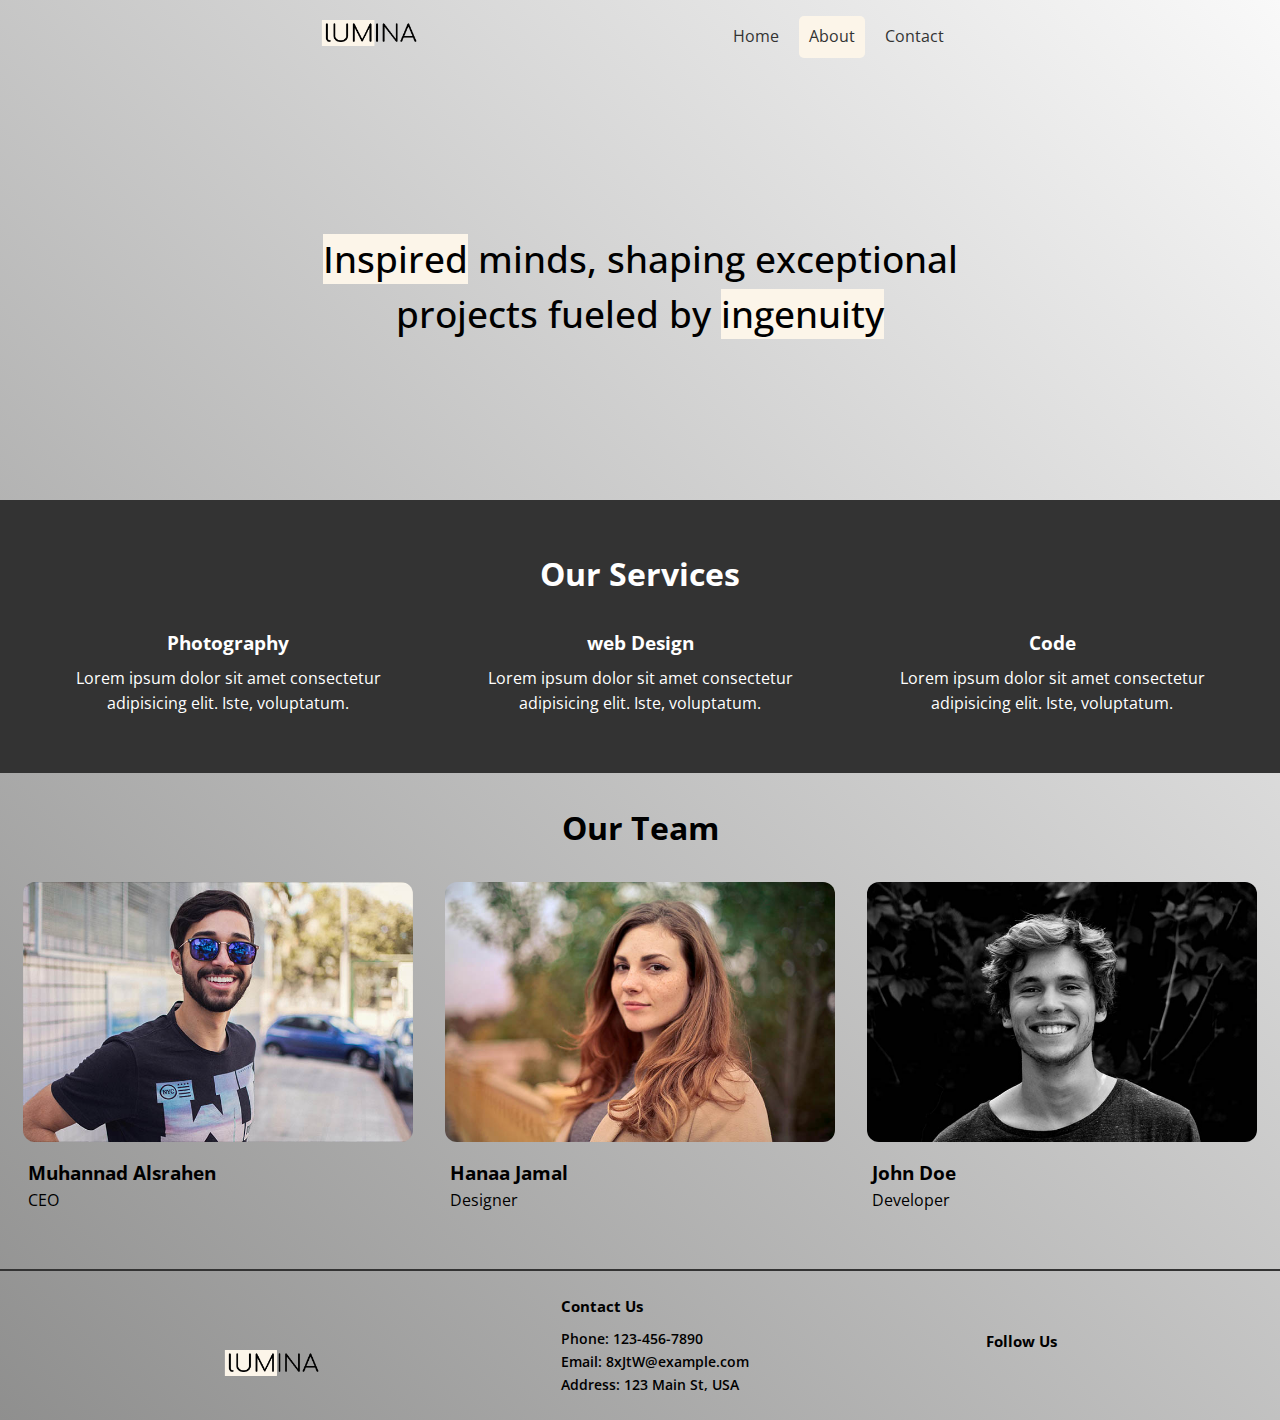
<file: about.html>
<!DOCTYPE html>
<html lang="en">

<head>
  <meta charset="UTF-8" />
  <meta name="viewport" content="width=device-width, initial-scale=1.0" />
  <link rel="stylesheet" href="https://cdnjs.cloudflare.com/ajax/libs/font-awesome/6.5.2/css/all.min.css"
    integrity="sha512-SnH5WK+bZxgPHs44uWIX+LLJAJ9/2PkPKZ5QiAj6Ta86w+fsb2TkcmfRyVX3pBnMFcV7oQPJkl9QevSCWr3W6A=="
    crossorigin="anonymous" referrerpolicy="no-referrer" />
  <link rel="preconnect" href="https://fonts.googleapis.com" />
  <link rel="preconnect" href="https://fonts.gstatic.com" crossorigin />
  <link href="https://fonts.googleapis.com/css2?family=Open+Sans:ital,wght@0,300..800;1,300..800&display=swap"
    rel="stylesheet" />
  <link rel="stylesheet" href="css/styles.css" />
  <link rel="icon" href="images/favicon.ico" />
  <title>About Lumina Creative</title>
</head>

<body>
  <header class="header">
    <nav class="nav">
      <div class="logo">
        <a href="/index.html"><img src="/images/logo.png" alt="">
        </a>
      </div>
      <ul class="nav-links">
        <a href="/index.html">
          <li>Home</li>
        </a>
        <a href="/about.html">
          <li class="active">About</li>
        </a>
        <a href="/contact.html">
          <li>Contact</li>
        </a>
      </ul>
    </nav>
  </header>

  <main class="main">
    <section class="main-content">
      <h1>
        <span class="primary-color">Inspired</span> minds, shaping exceptional
      </h1>
      <h1>projects fueled by <span class="primary-color">ingenuity</span>
      </h1>
    </section>

    <section class="services">
      <div class="services-container">

        <h1>Our Services</h1>
        <div class="services-flex">

          <div class="services-item">
            <i class="fas fa-photo-film fa-2x"></i>
            <h3>Photography</h3>
            <p>
              Lorem ipsum dolor sit amet consectetur adipisicing elit. Iste,
              voluptatum.
            </p>
          </div>
          <div class="services-item">
            <i class="fa-brands fa-webflow fa-2x"></i>
            <h3>web Design</h3>
            <p>
              Lorem ipsum dolor sit amet consectetur adipisicing elit. Iste,
              voluptatum.
            </p>
          </div>
          <div class="services-item">
            <i class="fas fa-code fa-2x"></i>
            <h3>Code</h3>
            <p>
              Lorem ipsum dolor sit amet consectetur adipisicing elit. Iste,
              voluptatum.
            </p>
          </div>
        </div>
      </div>
    </section>
    <section class="our-team">
      <h1>Our Team</h1>
      <div class="team">
        <div class="team-member">
          <img src="/images/team1.jpg" alt="">
          <h3>Muhannad Alsrahen</h3>
          <p>CEO</p>
        </div>
        <div class="team-member">
          <img src="/images/team2.jpg" alt="">
          <h3>Hanaa Jamal</h3>
          <p>Designer</p>
        </div>
        <div class="team-member">
          <img src="/images/team3.jpg" alt="">
          <h3>John Doe</h3>
          <p>Developer</p>
        </div>
      </div>
    </section>
  </main>
  <hr>

  <footer class="footer">
    <div class="logo">
      <img src="/images/logo.png" alt="">
    </div>
    <div class="contacts">
      <h3>Contact Us</h3>
      <ul>
        <li>Phone: 123-456-7890</li>
        <li>Email: 8xJtW@example.com</li>
        <li>Address: 123 Main St, USA</li>
      </ul>
    </div>
    <div class="social">
      <h3>Follow Us</h3>
      <ul>
        <li><a href=""><i class="fa-brands fa-facebook fa-2x"></i></a></li>
        <li><a href="#"><i class="fa-brands fa-twitter fa-2x"></i></a></li>
        <li><a href="#"><i class="fa-brands fa-instagram fa-2x"></i></a></li>
        <li><a href="#"><i class="fa-brands fa-linkedin fa-2x"></i></a></li>
        <li><a href="#"><i class="fa-brands fa-youtube fa-2x"></i></a></li>
      </ul>
    </div>
  </footer>
</body>

</html>
</file>
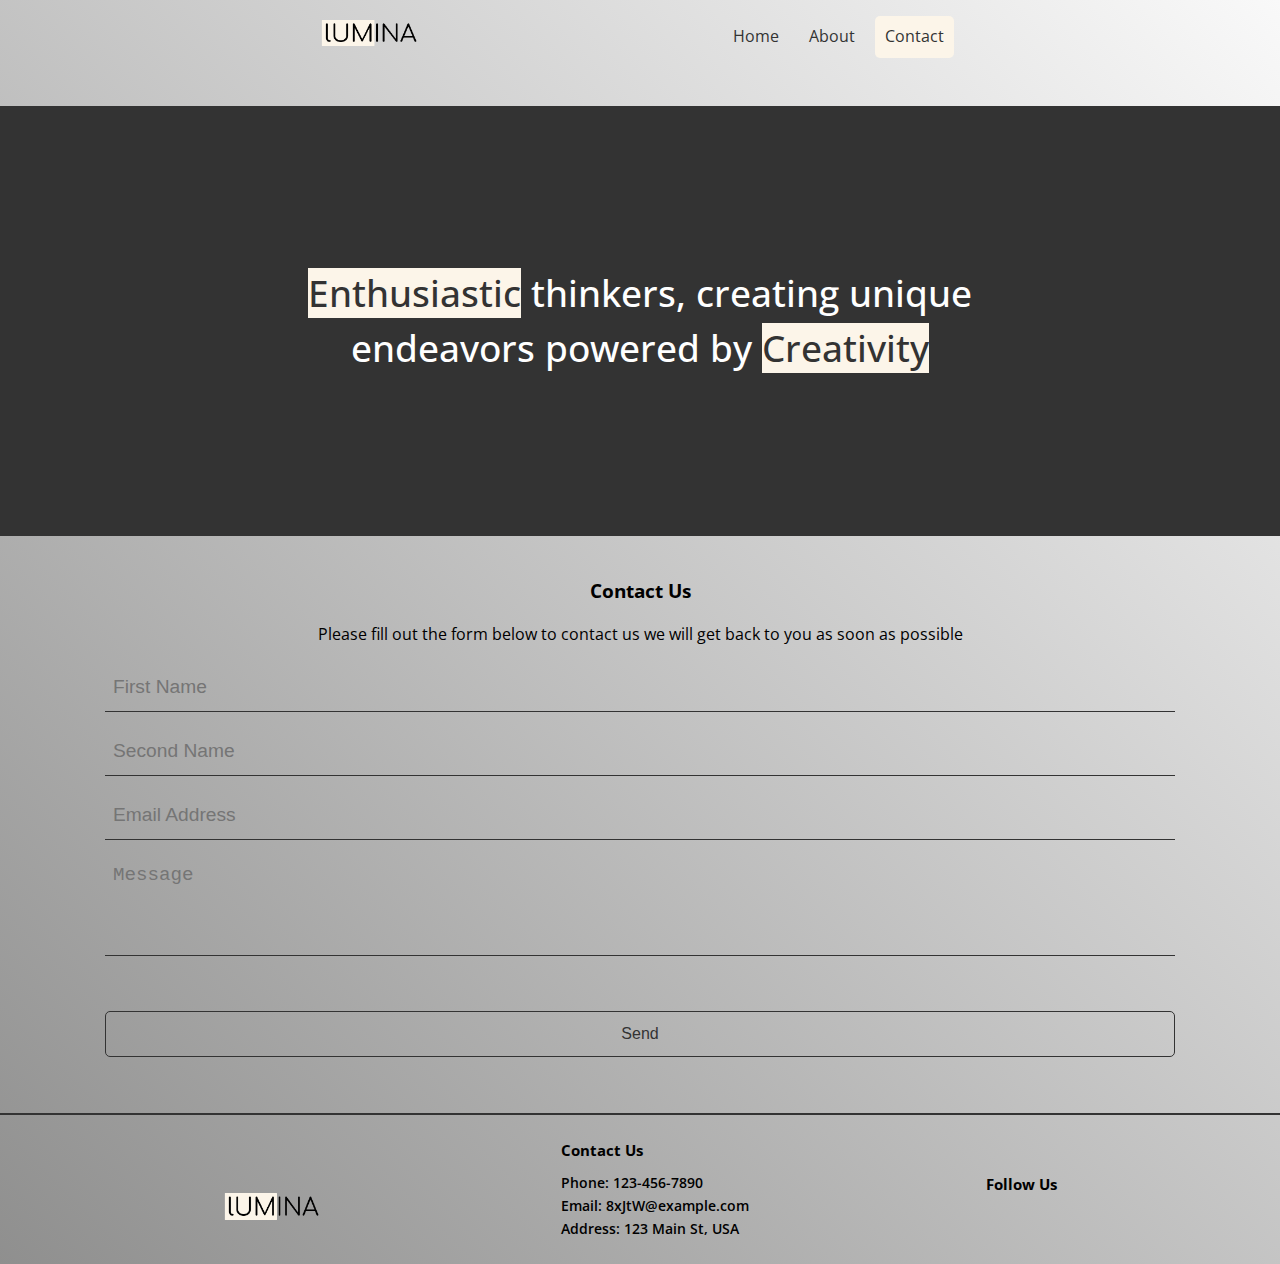
<file: contact.html>
<!DOCTYPE html>
<html lang="en">

<head>
  <meta charset="UTF-8" />
  <meta name="viewport" content="width=device-width, initial-scale=1.0" />
  <link rel="stylesheet" href="https://cdnjs.cloudflare.com/ajax/libs/font-awesome/6.5.2/css/all.min.css"
    integrity="sha512-SnH5WK+bZxgPHs44uWIX+LLJAJ9/2PkPKZ5QiAj6Ta86w+fsb2TkcmfRyVX3pBnMFcV7oQPJkl9QevSCWr3W6A=="
    crossorigin="anonymous" referrerpolicy="no-referrer" />
  <link rel="preconnect" href="https://fonts.googleapis.com" />
  <link rel="preconnect" href="https://fonts.gstatic.com" crossorigin />
  <link href="https://fonts.googleapis.com/css2?family=Open+Sans:ital,wght@0,300..800;1,300..800&display=swap"
    rel="stylesheet" />
  <link rel="stylesheet" href="css/styles.css" />
  <link rel="icon" href="images/favicon.ico" />
  <title>Contact Lumina Creative</title>
</head>

<body>
  <header class="header">
    <nav class="nav">
      <div class="logo">
        <a href="/index.html"><img src="/images/logo.png" alt="">
        </a>
      </div>
      <ul class="nav-links">
        <a href="/index.html">
          <li>Home</li>
        </a>
        <a href="/about.html">
          <li>About</li>
        </a>
        <a href="/contact.html">
          <li class="active">Contact</li>
        </a>
      </ul>
    </nav>
  </header>

  <main class="main">
    <section class="main-content contact dark-color">
      <h1>
        <span class="primary-color">Enthusiastic</span> thinkers, creating unique
      </h1>
      <h1>endeavors powered by <span class="primary-color">Creativity</span>
      </h1>
    </section>

    <section class="form">
      <form name="contact" netlify>
        <h3>Contact Us</h3>
        <p>Please fill out the form below to contact us we will get back to you as soon as possible</p>
        <div class="form-group">
          <input type="text" id="f-name" name="f-name" placeholder="First Name">
        </div>

        <div class="form-group">
          <input type="text" id="l-name" name="l-name" placeholder="Second Name">
        </div>

        <div class="form-group">
          <input type="email" id="email" name="email" placeholder="Email Address">
        </div>

        <div class="form-group">
          <textarea id="message" name="message" placeholder="Message"></textarea>
        </div>

        <div class="form-group">
          <button type="submit" class="btn">Send</button>
        </div>
      </form>
    </section>
    <hr>
  </main>

  <footer class="footer">
    <div class="logo">
      <img src="/images/logo.png" alt="">
    </div>
    <div class="contacts">
      <h3>Contact Us</h3>
      <ul>
        <li>Phone: 123-456-7890</li>
        <li>Email: 8xJtW@example.com</li>
        <li>Address: 123 Main St, USA</li>
      </ul>
    </div>
    <div class="social">
      <h3>Follow Us</h3>
      <ul>
        <li><a href=""><i class="fa-brands fa-facebook fa-2x"></i></a></li>
        <li><a href="#"><i class="fa-brands fa-twitter fa-2x"></i></a></li>
        <li><a href="#"><i class="fa-brands fa-instagram fa-2x"></i></a></li>
        <li><a href="#"><i class="fa-brands fa-linkedin fa-2x"></i></a></li>
        <li><a href="#"><i class="fa-brands fa-youtube fa-2x"></i></a></li>
      </ul>
    </div>
  </footer>
</body>

</html>
</file>
<file: css/styles.css>
/*! Reset */

* {
  margin: 0;
  padding: 0;
  box-sizing: border-box;
}

:root {
  --primary-color: #fcf5e9;
  --dark-color: #333;
  --container-normal: 1100px;
  --container-wide: 1400px;
  --container-narrow: 900px;
}

body {
  font-family: 'Open Sans', sans-serif;
  line-height: 1.6;
  background-image: linear-gradient(45deg, #565655a9, #f3f3f380);
}

a {
  text-decoration: none;
  color: #333;
}

ul {
  list-style: none;
}

img {
  max-width: 100%;
}

.logo {
  width: 100px
}

/*! Utilities */

.primary-color {
  background-color: var(--primary-color);
}

.dark-color {
  background-color: var(--dark-color);
}

hr {
  border: 1px solid var(--dark-color);
  margin-bottom: 1rem;
  max-width: var(--container-wide);
  margin-inline: auto;
}

i:hover {
  color: #000;
  cursor: pointer;
  transition: 0.8s;

  &:hover {
    transform: scale(1.4);
  }

}


/*! Navbar */
.header {
  max-width: var(--container-narrow);
  margin: 0 auto;
  padding: 8px 15px;
}

.nav {
  display: flex;
  justify-content: space-around;
  align-items: center;
  gap: 5rem;
  padding: 0.5rem;
}

.nav .nav-links {
  display: flex;
  justify-content: space-around;
}

.nav-links li {
  padding: 8px 10px;
  margin: 0 5px;
  border-radius: 5px;
  transition: 0.5s;

  &:hover {
    transform: scale(1.1);
  }
}

.nav-links li:hover {
  background-color: var(--primary-color);
  transition: 0.8s;

  a {
    color: var(--dark-color);
  }

}

.active {
  background-color: var(--primary-color);
}


/* Index */
/*! Main content */

.main-content {
  margin: 150px auto;
  padding: 8px 15px;
  text-align: center;
}

.main-content h1 {
  font-size: 2.3rem;
  line-height: 1.5;
  font-weight: 500;
}

/*! Gallery */
/* ?  This is how you do it with the grid */
.gallery {
  max-width: var(--container-normal);
  margin: 0 auto;
  padding: 8px 15px;
  display: grid;
  grid-template-columns: repeat(3, 1fr);
  gap: 22px;
  justify-content: center;
  align-items: center;
  margin-bottom: 1rem;
}

.gallery-item img {
  border-radius: 10px;
  transition: 0.5s;

  &:hover {
    transform: scale(1.1);
    opacity: 0.7;
  }
}


/*! Footer */
.footer {
  max-width: var(--container-normal);
  margin: 0 auto;
  display: flex;
  justify-content: space-around;
  align-items: center;
  padding: 8px 15px;
  font-size: 0.8rem;
  margin-bottom: 1rem;
}

.footer .logo {
  margin-top: 2.5rem;
}

.footer .contacts h3 {
  margin-bottom: 0.5rem;
}

.footer .contacts ul li {
  font-size: 0.9rem;
  font-weight: 600;
}

.footer .social h3 {
  margin-bottom: 0.5rem;
}

.footer .social ul {
  display: flex;
  gap: 0.5rem;
}


/* About page */

/* Services */
.services {
  background-color: var(--dark-color);
  padding: 2.5rem 15px;
  text-align: center;
  color: white;
}

.services-container {
  max-width: var(--container-wide);
  margin: 0 auto;
  padding: 8px 15px;
}

.services h1 {
  margin-bottom: 1.3rem;
}

.services-flex {
  display: flex;
  justify-content: space-around;
  align-items: center;
  gap: 1rem;
  flex: 1;
}

.services-item {
  max-width: 350px;
  padding: 0.5rem;
  text-align: center;
  transition: 0.5s;

  &:hover {
    transform: scale(1.1);
  }
}

.services-item i {
  font-size: 2rem;
  margin-bottom: 0.5rem;
}

.services-item h3 {
  margin-bottom: 0.5rem;
}


/* Team members */

.our-team {
  max-width: var(--container-wide);
  margin: 0 auto;
  padding: 8px 15px;
  text-align: center;

  h1 {
    margin: 1.3rem 0;
  }
}

.team {
  display: flex;
  gap: 1rem;
  justify-content: center;
}

.team-member img {
  width: 100%;
  border-radius: 20px;
  padding: 0.5rem;

  &:hover {
    cursor: pointer;
  }

  transition: 0.5s;

  &:hover {
    transform: scale(1.1);
  }

}

.team-member {
  margin-bottom: 3rem;

}

.team-member h3,
.team-member p {
  text-align: left;
  padding-left: 0.8rem;
}

/* Contact */

.contact {
  padding: 10rem 15px;
  margin: 2rem auto;
  color: white;
}

.contact span {
  color: var(--dark-color);
}

/* form */
.form {
  max-width: var(--container-normal);
  margin: 0 auto;
  padding: 8px 15px;
  text-align: center;
}

.form h3 {
  margin-bottom: 1rem;
}

.form p {
  margin-bottom: 1rem;
}

.form-group {
  margin-bottom: 1rem;
}

.form-group input,
.form-group textarea {
  width: 100%;
  padding: 0.5rem;
  font-size: 1rem;
  fill: none;
  background: transparent;
  border: none;
  outline: none;
  border-bottom: 1px solid var(--dark-color);
  height: 3rem;
  font-size: 1.2rem;

  &:invalid {
    border-bottom: 1px solid red;
  }
}

.form-group textarea {
  resize: none;
  height: 100px;
}

.form-group button {
  width: 100%;
  padding: 0.8rem;
  font-size: 1rem;
  margin: 2rem 0;
  outline: none;
  background: transparent;
  border: 1px solid var(--dark-color);
  color: var(--dark-color);
  border-radius: 5px;

  &:hover {
    cursor: pointer;
  }
}



/*TODO Media Queries */
@media (max-width: 768px) {

  body {
    font-size: 16px;
  }

  .main-content {
    margin: 50px auto;
    padding: 3rem 15px;
    text-align: center;
  }

  .main-content h1 {
    font-size: 1.5rem;
  }

  .nav {
    flex-direction: column;
    gap: 1rem;
  }

  .nav-links li {
    padding: 8px 5px;
  }

  .gallery {
    grid-template-columns: repeat(2, 1fr);
    gap: 1.5rem;
  }

  .gallery-item:last-child {
    display: none;
  }

  .services-flex {
    flex-direction: column;
  }

  .services-item {
    margin-bottom: 1.5rem;
  }

  .team {
    flex-direction: column;
    gap: 1rem;
  }

  .team-member {
    margin-bottom: 2rem;
    text-align: center;
  }

  .team-member img {
    width: 70%;
    border-radius: 10px;
  }

  .team-member h3,
  .team-member p {
    text-align: center;
    padding-left: 0;
  }

  .footer {
    flex-direction: column;
    text-align: center;
    gap: 1rem;
  }

  .form-group input,
  .form-group textarea {
    font-size: 1rem;
    text-align: center;
  }

  .form-group {
    padding: 0.2rem 2rem;
  }
}
</file>
